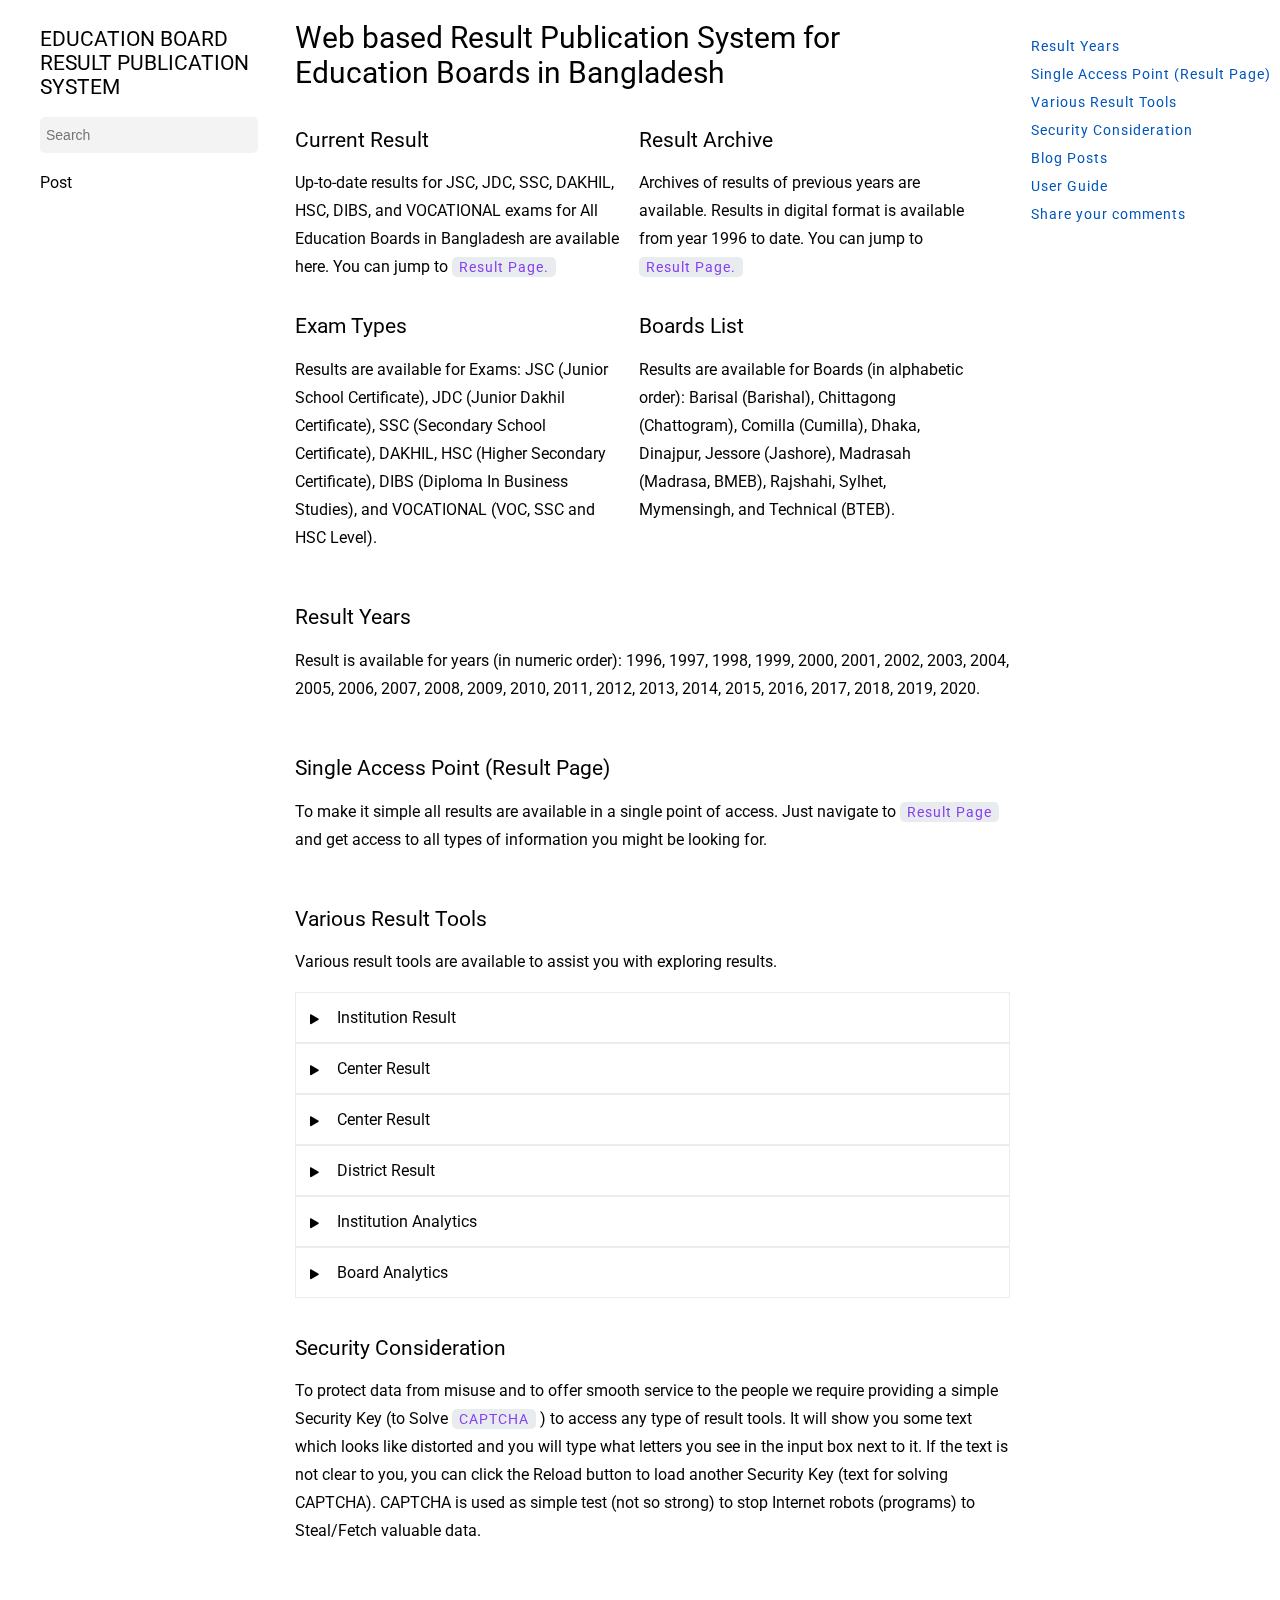
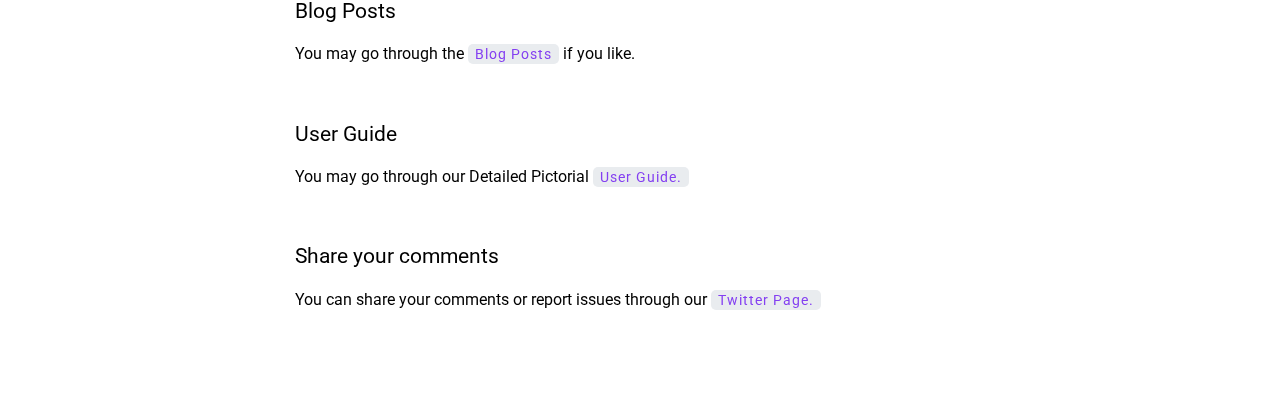
<file: index.html>
<!DOCTYPE html>
<html lang="en">
  <head>
    <meta charset="UTF-8" />
    <meta http-equiv="X-UA-Compatible" content="IE=edge" />
    <meta name="viewport" content="width=device-width, initial-scale=1.0" />
    <title>Home | EDUCATION BOARD RESULT PUBLICATION SYSTEM</title>
    <link rel="shortcut icon" href="img/left-align.png" type="image/x-icon" />
    <link rel="preconnect" href="https://fonts.googleapis.com" />
    <link rel="preconnect" href="https://fonts.gstatic.com" crossorigin />
    <link
      href="https://fonts.googleapis.com/css2?family=Roboto:ital,wght@0,100;0,300;0,400;0,500;0,700;0,900;1,100;1,300;1,400;1,500;1,700;1,900&display=swap"
      rel="stylesheet"
    />

    <link
      rel="stylesheet"
      href="https://cdnjs.cloudflare.com/ajax/libs/font-awesome/5.15.3/css/all.min.css"
    />
    <link rel="stylesheet" href="style.css" />
  </head>
  <body>
    <section class="content_area">
      <aside class="book_menu">
        <div class="content_left">
          <h2>EDUCATION BOARD RESULT PUBLICATION SYSTEM</h2>
          <form action="">
            <input type="search" placeholder="Search" name="" id="" />
          </form>
          <p>Post</p>
        </div>
      </aside>
      <div class="position_relative">
        <div class="content_middle">
          <div class="home_title">
            <h1>
              Web based Result Publication System for Education Boards in
              Bangladesh
            </h1>
          </div>

          <div class="home_post">
            <div class="result_post_item fix_w">
              <h2>Current Result</h2>
              <p>
                Up-to-date results for JSC, JDC, SSC, DAKHIL, HSC, DIBS, and
                VOCATIONAL exams for All Education Boards in Bangladesh are
                available here. You can jump to
                <a href="eboardresult.com.html">Result Page.</a>
              </p>
            </div>
            <div class="result_post_item fix_w">
              <h2>Result Archive</h2>
              <p>
                Archives of results of previous years are available. Results in
                digital format is available from year 1996 to date. You can jump
                to <a href="eboardresult.com.html">Result Page.</a>
              </p>
            </div>
            <div class="result_post_item fix_w">
              <h2>Exam Types</h2>
              <p>
                Results are available for Exams: JSC (Junior School
                Certificate), JDC (Junior Dakhil Certificate), SSC (Secondary
                School Certificate), DAKHIL, HSC (Higher Secondary Certificate),
                DIBS (Diploma In Business Studies), and VOCATIONAL (VOC, SSC and
                HSC Level).
              </p>
            </div>
            <div class="result_post_item fix_w">
              <h2>Boards List</h2>
              <p>
                Results are available for Boards (in alphabetic order): Barisal
                (Barishal), Chittagong (Chattogram), Comilla (Cumilla), Dhaka,
                Dinajpur, Jessore (Jashore), Madrasah (Madrasa, BMEB), Rajshahi,
                Sylhet, Mymensingh, and Technical (BTEB).
              </p>
            </div>
          </div>

          <div class="result_year pd_top">
            <h2>Result Years</h2>
            <p>
              Result is available for years (in numeric order): 1996, 1997,
              1998, 1999, 2000, 2001, 2002, 2003, 2004, 2005, 2006, 2007, 2008,
              2009, 2010, 2011, 2012, 2013, 2014, 2015, 2016, 2017, 2018, 2019,
              2020.
            </p>
          </div>

          <div class="result_page pd_top">
            <h2>Single Access Point (Result Page)</h2>
            <p>
              To make it simple all results are available in a single point of
              access. Just navigate to <a href="#">Result Page </a> and get
              access to all types of information you might be looking for.
            </p>
          </div>
          <div class="result_tools pd_top">
            <h2>Various Result Tools</h2>
            <p>
              Various result tools are available to assist you with exploring
              results.
            </p>
            <ul class="tool pd_top">
              <li>
                <i class="fas fa-play"></i>
                <span class="sub1">Institution Result</span>
              </li>
              <li>
                <i class="fas fa-play"></i>
                <span class="sub2">Center Result </span>
              </li>
              <li>
                <i class="fas fa-play"></i>
                <span class="sub3">Center Result </span>
              </li>
              <li>
                <i class="fas fa-play"></i>
                <span class="sub4">District Result </span>
              </li>
              <li>
                <i class="fas fa-play"></i>
                <span class="sub5">Institution Analytics </span>
              </li>
              <li>
                <i class="fas fa-play"></i>
                <span class="sub6"> Board Analytics</span>
              </li>
            </ul>
            <div class="security pd_top">
              <h2>Security Consideration</h2>
              <p>
                To protect data from misuse and to offer smooth service to the
                people we require providing a simple Security Key (to Solve
                <a href="#">CAPTCHA</a> ) to access any type of result tools. It
                will show you some text which looks like distorted and you will
                type what letters you see in the input box next to it. If the
                text is not clear to you, you can click the Reload button to
                load another Security Key (text for solving CAPTCHA). CAPTCHA is
                used as simple test (not so strong) to stop Internet robots
                (programs) to Steal/Fetch valuable data.
              </p>
            </div>
            <div class="blog_post pd_top">
              <h2>Blog Posts</h2>
              <p>
                You may go through the <a href="#">Blog Posts</a> if you like.
              </p>
            </div>
            <div class="user_guide pd_top">
              <h2>User Guide</h2>
              <p>
                You may go through our Detailed Pictorial
                <a href="#">User Guide.</a>
              </p>
            </div>
            <div class="share_comments pd_top">
              <h2>Share your comments</h2>
              <p>
                You can share your comments or report issues through our
                <a href="#">Twitter Page.</a>
              </p>
            </div>
          </div>
        </div>
      </div>
      <div class="content_right">
        <aside class="book_list">
          <div class="page_links">
            <ul class="link_items">
              <li><a href="#">Result Years</a></li>
              <li><a href="#">Single Access Point (Result Page)</a></li>
              <li><a href="#">Various Result Tools</a></li>
              <li><a href="#">Security Consideration</a></li>
              <li><a href="#">Blog Posts</a></li>
              <li><a href="#">User Guide</a></li>
              <li><a href="#">Share your comments</a></li>
            </ul>
          </div>
        </aside>
      </div>
    </section>
  </body>
</html>
</file>
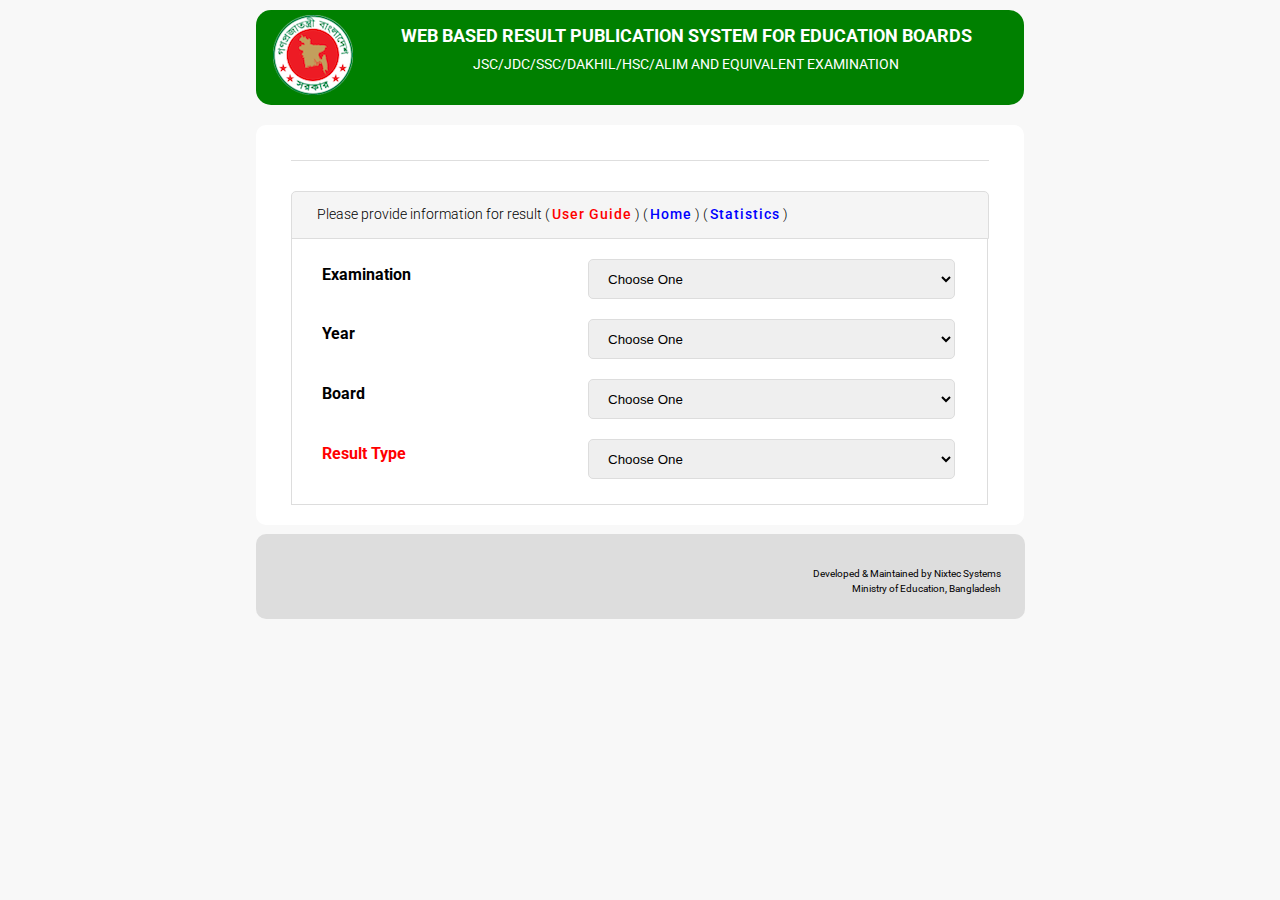
<file: eboardresult.com.html>
<!DOCTYPE html>
<html lang="en">
  <head>
    <meta charset="UTF-8" />
    <meta http-equiv="X-UA-Compatible" content="IE=edge" />
    <meta name="viewport" content="width=device-width, initial-scale=1.0" />
    <link rel="shortcut icon" href="img/web-icon.png" type="image/x-icon" />
    <link rel="preconnect" href="https://fonts.googleapis.com" />
    <link rel="preconnect" href="https://fonts.gstatic.com" crossorigin />
    <link
      href="https://fonts.googleapis.com/css2?family=Roboto:ital,wght@0,100;0,300;0,400;0,500;0,700;0,900;1,100;1,300;1,400;1,500;1,700;1,900&display=swap"
      rel="stylesheet"
    />

    <link
      rel="stylesheet"
      href="https://cdnjs.cloudflare.com/ajax/libs/font-awesome/5.15.3/css/all.min.css"
    />
    <link rel="stylesheet" href="style.css" />
    <title>
      WEB BASED RESULT PUBLICATION SYSTEM FOR EDUCATION BOARDS <br>
      eboardresults.com
    </title>
  </head>
  <body>
    <div class="main_body">
      <div class="container">
        <div class="header_section">
          <div class="logo">
            <a id="bg_none" href="index.html"
              ><img src="img/bd_logo.png" alt=""
            /></a>
          </div>
          <div class="cont_title">
            <h4>WEB BASED RESULT PUBLICATION SYSTEM FOR EDUCATION BOARDS</h4>
            <p>JSC/JDC/SSC/DAKHIL/HSC/ALIM AND EQUIVALENT EXAMINATION</p>
          </div>
        </div>
        <div class="box_result">
          <div class="result_text">
            <p>
              Please provide information for result (
              <a class="color_red" href="#">User Guide</a> ) (
              <a href="#">Home</a> ) ( <a href="#">Statistics</a> )
            </p>
          </div>
          <div class="result_item">
            <div class="result_text_left">
              <h5>Examination</h5>
              <h5>Year</h5>
              <h5>Board</h5>
              <h5 class="color_red">Result Type</h5>
            </div>
            <div class="result_text_input">
              <form action="">
                <select name="exam" id="exam">
                  <option value="Choose One">Choose One</option>
                  <option value="JSC/JDC">JSC/JDC</option>
                  <option value="SSC/Dakhil/Equivalent">
                    SSC/Dakhil/Equivalent
                  </option>
                  <option value="HSC/Alim/Equivalent">
                    HSC/Alim/Equivalent
                  </option>
                  <option value="DIBS (Diploma in Business Studies)">
                    DIBS (Diploma in Business Studies)
                  </option>
                </select>
                <select name="year" id="year">
                  <option value="Choose One">Choose One</option>
                  <option value="2021">2021</option>
                  <option value="2021">2020</option>
                  <option value="2021">2019</option>
                  <option value="2021">2018</option>
                  <option value="2021">2017</option>
                  <option value="2021">2016</option>
                  <option value="2021">2015</option>
                  <option value="2021">2014</option>
                  <option value="2021">2013</option>
                  <option value="2021">2012</option>
                  <option value="2021">2011</option>
                  <option value="2021">2010</option>
                  <option value="2021">2009</option>
                  <option value="2021">2008</option>
                  <option value="2021">2007</option>
                  <option value="2021">2006</option>
                  <option value="2021">2005</option>
                  <option value="2021">2004</option>
                  <option value="2021">2003</option>
                  <option value="2021">2002</option>
                  <option value="2021">2001</option>
                  <option value="2021">2000</option>
                  <option value="2021">1999</option>
                  <option value="2021">1998</option>
                  <option value="2021">1997</option>
                  <option value="2021">1996</option>
                </select>
                <select name="Board" id="board">
                  <option value="Choose One">Choose One</option>
                  <option value="Barisal">Barisal</option>
                  <option value="Chittagong">Chittagong</option>
                  <option value="Comilla">Comilla</option>
                  <option value="Dhaka">Dhaka</option>
                  <option value="Dinajpur">Dinajpur</option>
                  <option value="Jessore">Jessore</option>
                  <option value="Madrasah">Madrasah</option>
                  <option value="Rajshahi">Rajshahi</option>
                  <option value="Sylhet">Sylhet</option>
                  <option value="Mymensingh">Mymensingh</option>
                  <option value="Technical">Technical</option>
                </select>
                <select name="result" id="result">
                  <option value="Choose One">Choose One</option>
                  <option value="Individual Result">Individual Result</option>
                  <option value=" Institution Result">
                    Institution Result
                  </option>
                  <option value=" Center Result">Center Result</option>
                  <option value=" District Result">District Result</option>
                  <option value="Institution Analytics">
                    Institution Analytics
                  </option>
                  <option value="Board Analytics">Board Analytics</option>
                </select>
              </form>
            </div>
          </div>
        </div>
        <div class="footer">
          <p>
            <small class="small_text"
              >Developed & Maintained by Nixtec Systems
            </small>
          </p>
          <p>
            <small class="small_text">Ministry of Education, Bangladesh</small>
          </p>
        </div>
      </div>
    </div>
  </body>
</html>
</file>
<file: style.css>
body {
  font-family: "Roboto", sans-serif;
  display: inherit;
  margin: 0;
  box-sizing: border-box;
  overflow-x: hidden;
}
h1 {
  font-size: 30px;
  font-weight: 400;
}
h2 {
  font-size: 21px;
  font-weight: 400;
}
p {
  font-size: 16px;
  line-height: 28px;
}
a {
  background-color: #e9ecef;
  color: #8440f1;
  padding: 2px 7px;
  border-radius: 5px;
  letter-spacing: 1px;
  text-decoration: none;
  font-size: 14px;
}
a:hover {
  text-decoration: underline;
}
.content_area {
  width: 98%;
  padding: 0 20px;
  clear: both;
  margin: 0 auto;
}

.pd_top {
  padding-top: 20px;
}

/* content_left */
.content_left {
  width: 17%;
  padding: 10px 20px;
  float: left;
  height: 100vh;
  position: fixed;
}
input[type="search"] {
  border: none;
  background: #f3f3f3;
  padding: 10px 6px;
  border-radius: 5px;
  width: 100%;
  font-size: 14px;
}
.content_left p {
  font-size: 16px;
  cursor: pointer;
}
.content_left p:hover {
  opacity: 0.5;
}

/* content_middle */
.position_relative {
  position: relative;
  left: 275px;
}
.content_middle {
  width: 57%;
  float: left;
}
.home_title {
  width: 80%;
}
.home_post {
  width: 100%;
}
.fix_w {
  width: 46%;
  float: left;
  margin-right: 15px;
}
.result_post_item.fix_w p {
  font-size: 16px;
  font-weight: 400;
  line-height: 28px;
}

.result_year {
  width: 100%;
  overflow: hidden;
}

ul.tool.pd_top {
  padding: 0;
  margin: 0;
}
ul.tool.pd_top li {
  list-style: none;
  border: 1px solid #ececec;
  padding: 15px 0;
  cursor: pointer;
  transition: 0.4s;
}
ul.tool.pd_top li i {
  font-size: 10px;
  margin: 0 14px;
  transition: 0.4s;
}

ul.tool.pd_top li:hover i {
  transform: rotate(90deg);
}
span.sub1:hover::after {
  content: "This tool shows Subject-wise grades in a tabular form. If detailed Marks is available you can view Marks along with Grades. To view result with Marks you need to provide correct registration number. Due to Boards’ decision detailed Marks may not be available all the time.";
  top: 30px;
  left: 0;
  padding: 20px 40px;
  display: block;
  line-height: 24px;
}
span.sub2:hover::after {
  content: "This tool shows result for your specified Institution all in one document (PDF). You can download PDF as well as viewing it in the browser.";
  top: 30px;
  left: 0;
  padding: 20px 40px;
  display: block;
  line-height: 24px;
}
span.sub3:hover::after {
  content: "This tool shows result for your specified Center all in one document (PDF). You can download PDF as well as viewing it in the browser.";
  top: 30px;
  left: 0;
  padding: 20px 40px;
  display: block;
  line-height: 24px;
}
span.sub4:hover::after {
  content: "This tool shows result for your specified District all in one document (PDF). You can download PDF as well as viewing it in the browser.";
  top: 30px;
  left: 0;
  padding: 20px 40px;
  display: block;
  line-height: 24px;
}
span.sub5:hover::after {
  content: "This tool shows various result analysis for your specified Institution. You will get comparative analysis for five years to have a clear view on the progress of the institution for public exams.";
  top: 30px;
  left: 0;
  padding: 20px 40px;
  display: block;
  line-height: 24px;
}
span.sub6:hover::after {
  content: "This tool shows various result analysis for your specified Board. You will get comparative analysis for five years to have a clear view on the progress of the Board for public exams.";
  top: 30px;
  left: 0;
  padding: 20px 40px;
  display: block;
  line-height: 24px;
}
.share_comments {
  margin-bottom: 80px;
}

/* content_right */
.content_right {
  width: 20%;
  float: left;
  height: 100vh;
  position: fixed;
  right: 0;
}
.page_links .link_items {
  list-style: none;
  margin: 0;
  padding: 0;
  padding-top: 32px;
}
ul li a {
  text-decoration: none;
  font-size: 14px;
  display: inline-block;
  color: #05b;
  background: no-repeat;
  line-height: 1.5rem;
}
ul li a:hover {
  text-decoration: none;
  opacity: 0.5;
}

/* =================================
 WEB BASED RESULT PUBLICATION 
 ================================== */

.main_body {
  background: #f8f8f8;
  padding: 0;
  margin: 0;
  width: 100%;
  height: 100vh;
}

.container {
  width: 60%;
  margin: 0 auto;
  padding-top: 5px;
}

/* Header Section */

.header_section {
  padding-top: 5px;
  background: green;
  width: 100%;
  height: 90px;
  margin-top: 5px;
  overflow: hidden;
  border-radius: 15px;
  margin-bottom: 10px;
}
.logo {
  float: left;
  width: 15%;
  overflow: hidden;
}
#bg_none {
  background: none;
  cursor: pointer;
}
.logo img {
  margin-left: 10px;
}
.cont_title {
  float: left;
  width: 82%;
  overflow: hidden;
  text-align: center;
  margin: 0;
  padding-bottom: 50px;
}
.cont_title h4 {
  font-size: 18px;
  color: white;
  margin-top: 10px;
  margin-bottom: -10px;
}
.cont_title p {
  font-size: 14px;
  color: white;
}

/* Box Result */

.box_result {
  background: white;
  padding: 5px 35px;
  margin-top: 20px;
  border-radius: 10px;
  height: 390px;
}
.result_text {
  border-top: 1px solid #dedede;
  margin-top: 30px;
  margin-bottom: -15px;
}
.result_text p {
  border: 1px solid;
}
.result_text p {
  border: 1px solid #ddd;
  background: #f5f5f5;
  border-radius: 5px 5px 0 0;
  height: 38px;
  margin-top: 30px;
  padding: 8px 25px;
  text-align: left;
  font-size: 14px;
  font-weight: 300;
  padding-bottom: 0px;
}
.result_text a {
  color: rgb(0, 0, 255);
  font-weight: 500;
  background: none;
  padding: 2px 0px;
}
.result_text .color_red,
.color_red {
  color: red;
}

.result_item {
  border: 1px solid #ddd;
  width: 95.3%;
  height: 245px;
  border-radius: 0 0 0px;
  padding-top: 20px;
  padding-left: 30px;
}
.result_text_left {
  float: left;
  width: 40%;
  overflow: hidden;
  height: 275px;
  margin-top: -30px;
}
.result_text_input {
  float: left;
  width: 60%;
  overflow: hidden;
  height: 275px;
}
.result_text_left h5 {
  font-size: 16px;
  line-height: 28px;
  padding-top: 5px;
}

form select {
  width: 92%;
  margin-bottom: 20px;
}
select#exam {
  height: 40px;
  border-radius: 5px;
  border: 1px solid #ddd;
  padding-left: 15px;
}
select#year {
  height: 40px;
  border-radius: 5px;
  border: 1px solid #ddd;
  padding-left: 15px;
}
select#board {
  height: 40px;
  border-radius: 5px;
  border: 1px solid #ddd;
  padding-left: 15px;
}
select#result {
  height: 40px;
  border-radius: 5px;
  border: 1px solid #ddd;
  padding-left: 15px;
}

/* Footer */
.footer {
  width: 97%;
  height: 85px;
  background: #ddd;
  margin: 0 auto;
  border-radius: 10px;
  text-align: right;
  padding-right: 24px;
  display: block;
  overflow: hidden;
  padding-top: 0px;
  margin-bottom: 20px;
  margin-top: -25px;
}
.footer p .small_text {
  font-size: 10px;
  line-height: 30px;
}
small.small_text {
  margin-top: 25px;
  display: block;
  margin-bottom: -40px;
}
</file>
